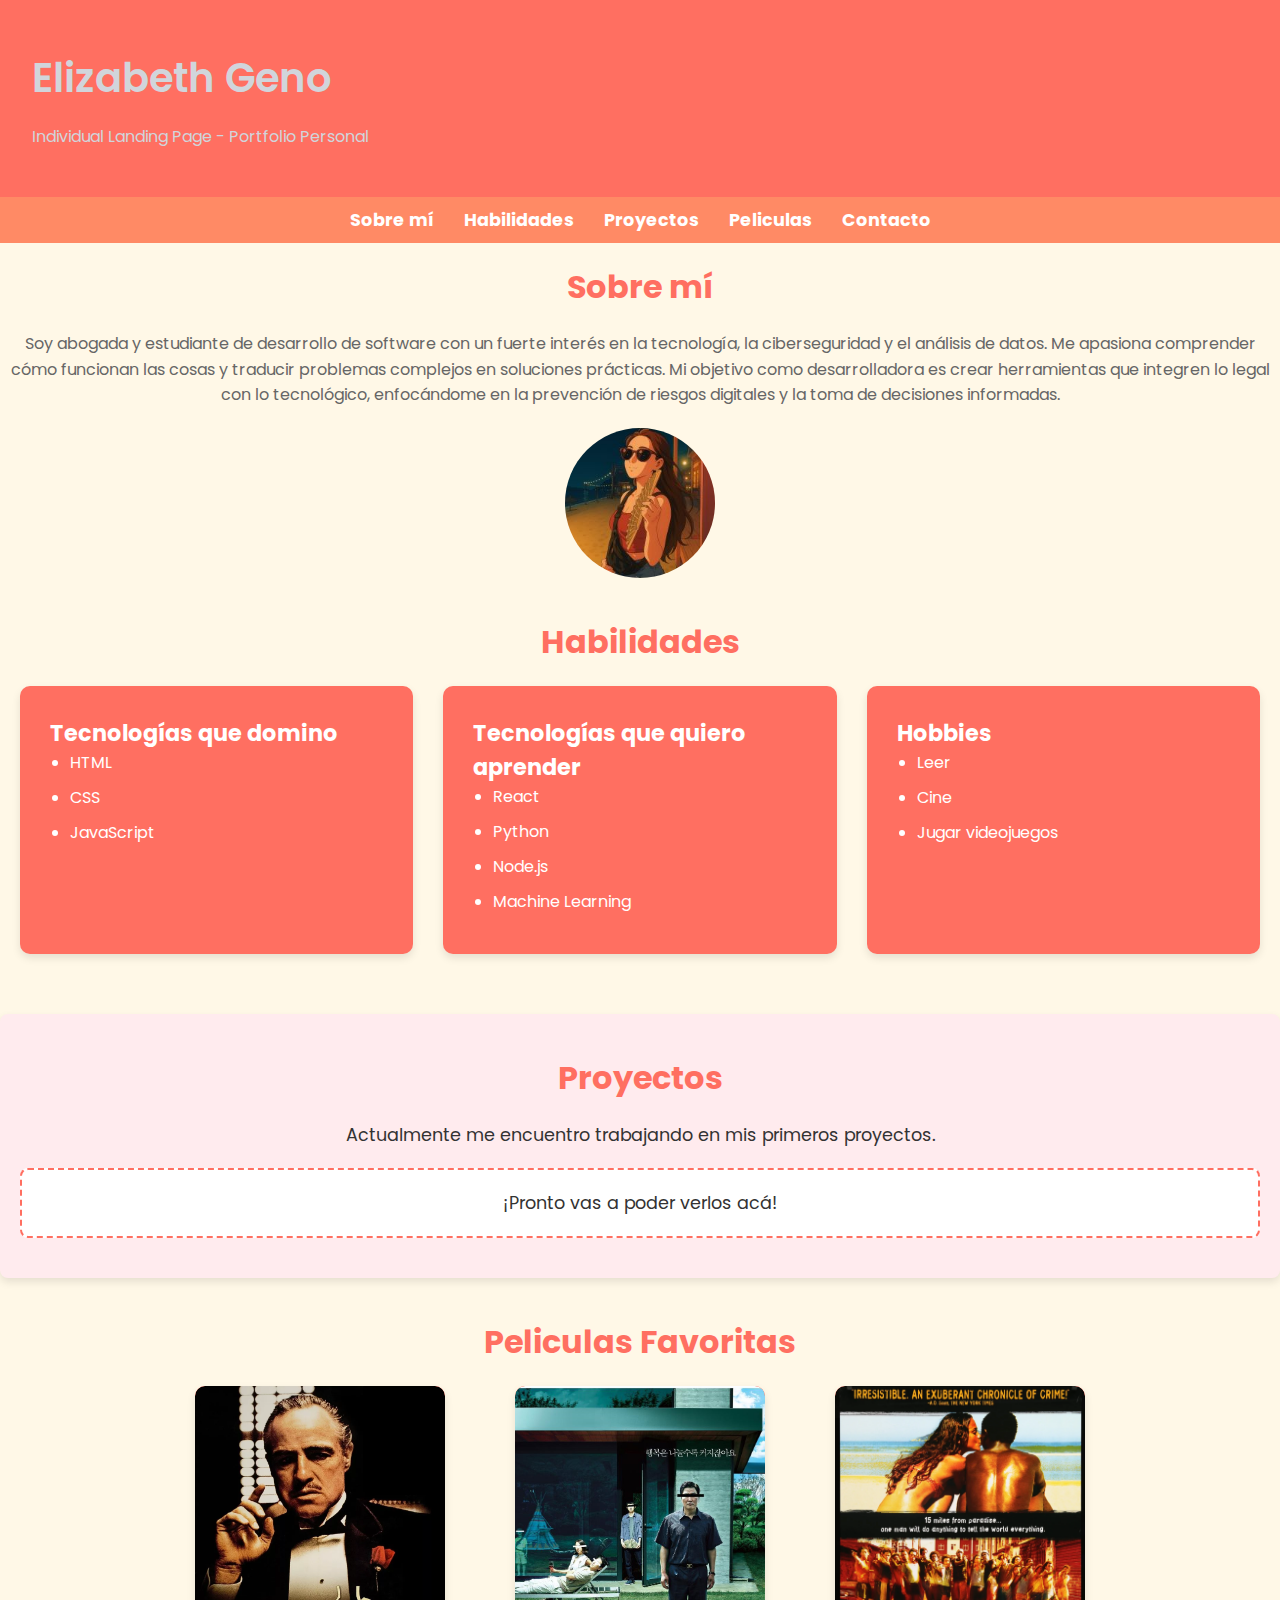
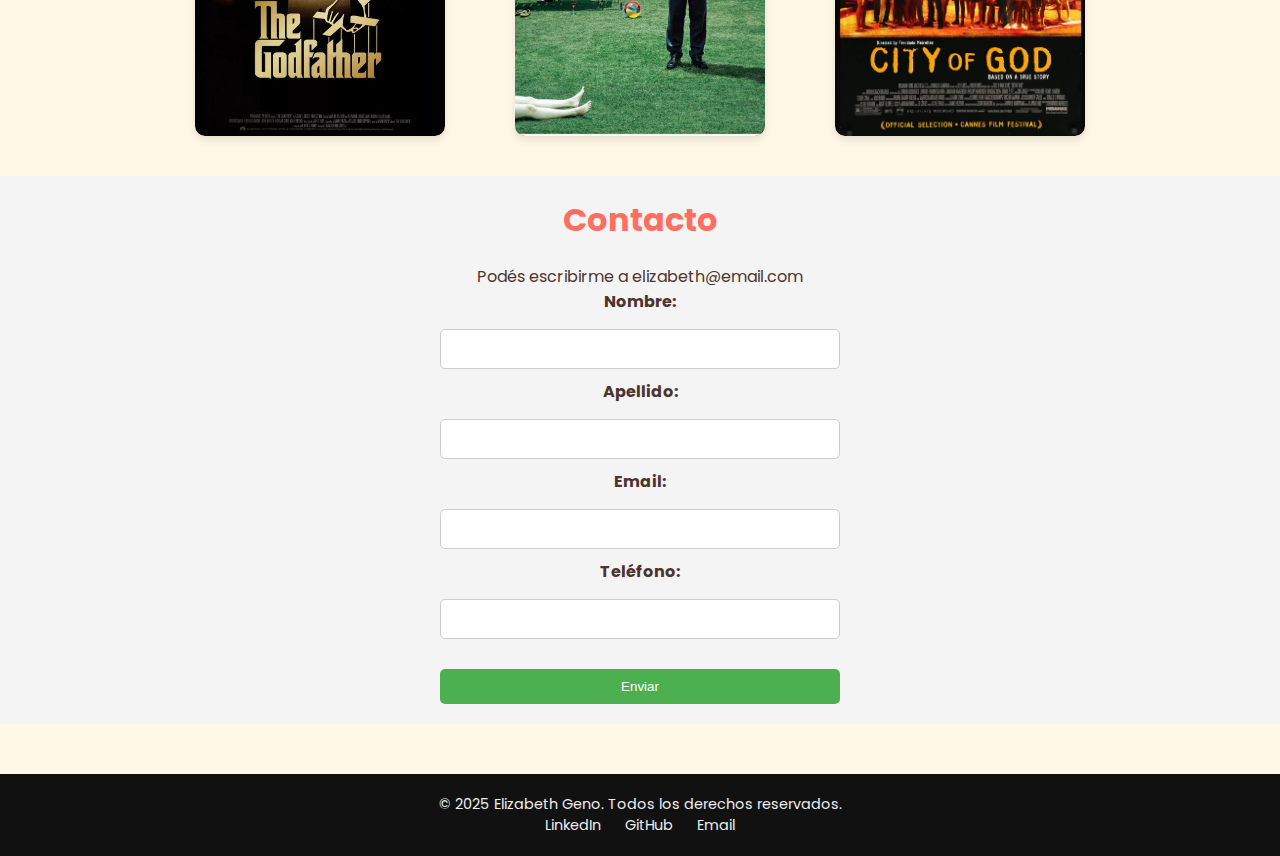
<file: index.html>
<!DOCTYPE html>
<html lang="es">
<head>
    <meta charset="UTF-8">
    <meta name="viewport" content="width=device-width, initial-scale=1.0">
    <title>Mi Portfolio Personal</title>
    <!-- enlace a css -->
     <link rel="stylesheet" href="css/styles.css">
    
    <!-- enlace a GOOGLE FONT -->
    <link href="https://fonts.googleapis.com/css2?family=Poppins:wght@400;600&display=swap" rel="stylesheet">
</head>
<body>
    <!-- 1. Sección de Encabezado -->
  <header class="header">
    <div class="header-content">
    <div class="header-text">
    <h1>Elizabeth Geno</h1> 
    <p> Individual Landing Page - Portfolio Personal </p>
    </div>
    </div>
  </header>

  <!-- 2. Sección de Navegación -->
  <nav>
    <ul class="nav-list">
      <li><a href="#sobre-mi">Sobre mí</a></li>
      <li><a href="#habilidades">Habilidades</a></li>
      <li><a href="#proyectos">Proyectos</a></li>
      <li><a href="#peliculas">Peliculas</a></li>
      <li><a href="#contacto">Contacto</a></li>
    </ul>
  </nav>
  
  <!-- 3. Sección Principal - main -->
  <main>
  <section id="sobre-mi" class="sobre-mi">
    <h2>Sobre mí</h2>
    <p>
      Soy abogada y estudiante de desarrollo de software con un fuerte interés en la tecnología, 
      la ciberseguridad y el análisis de datos. Me apasiona comprender cómo funcionan las cosas 
      y traducir problemas complejos en soluciones prácticas. 
      Mi objetivo como desarrolladora es crear herramientas que integren lo legal 
      con lo tecnológico, enfocándome en la prevención de riesgos digitales y la toma de decisiones informadas.
      </p>
      <img src="IMG/yo-ghibli.jpg" alt="Foto de E.G" class="mi-foto">
  </section>

  <!-- HABILIDADES -->
  <section id="habilidades" class="habilidades">
    <h2>Habilidades</h2>
    <div class="tarjetas">
    
    <div class="tarjeta-ind">
        <h3>Tecnologías que domino</h3>
        <ul>
            <li>HTML</li>
            <li>CSS</li>
            <li>JavaScript</li>
        </ul>
    </div>

    <div class="tarjeta-ind">
        <h3>Tecnologías que quiero aprender</h3>
        <ul>
          <li>React</li>
          <li>Python</li> 
          <li>Node.js</li>
          <li>Machine Learning</li>          
        </ul>
    </div>

    <!-- Hobbies -->
    <div class="tarjeta-ind">
        <h3>Hobbies</h3>
        <ul>
            <li>Leer</li>
            <li>Cine</li>
            <li>Jugar videojuegos</li>
        </ul>
    </div>
  </div>
</section>
<!-- PROYECTOS -->
  <section id="proyectos" class="proyectos">
    <h2>Proyectos</h2>
    <p>Actualmente me encuentro trabajando en mis primeros proyectos. </p>
  <div class="proyecto-placeholder">
      <p>¡Pronto vas a poder verlos acá!</p>
  </div>
  </section>
<!-- PELICULAS -->
  <section id="peliculas" class="peliculas">
    <h2>Peliculas Favoritas</h2>

    <div class="contenedor-peliculas">
    <div class="pelicula-ind">
      <img src="IMG/peliculas/elpadrino.webp" alt="Imagen de la pelicula El Padrino">
      <div class="detalles">
      <h3>The Godfather</h3>
      <p>"El Padrino" (1972), dirigida por Francis Ford Coppola, es considerada una de las mejores películas de la historia por su equilibrio entre 
        profundidad narrativa, dirección precisa y actuaciones sobresalientes. Destaca por su tratamiento del poder, la lealtad y la transformación moral 
        del protagonista. Su influencia en el cine moderno es innegable, marcando un antes y un después en el género de drama criminal.</p>
      </div>
      </div>

    <div class="pelicula-ind">
      <img src="IMG/peliculas/parasite.png" alt="Imagen de la pelicula Parasite">
      <div class="detalles">
      <h3>Parasite</h3>
      <p>"Parasite" (2019), dirigida por Bong Joon-ho, se destaca por su guion sólido, su impecable dirección y su crítica social contundente. 
        Combina humor negro, tensión y drama en una historia que expone las desigualdades de clase con una narrativa visual poderosa. 
        Fue la primera película en lengua no inglesa en ganar el Óscar a Mejor Película, marcando un hito en el cine contemporáneo.</p>
    </div>
    </div>

    <div class="pelicula-ind">
      <img src="IMG/peliculas/cityofgod.webp" alt="Imagen de la pelicula City of God">
      <div class="detalles">
      <h3>City of God</h3>
      <p>"City of God" (2002), dirigida por Fernando Meirelles y Kátia Lund, es un referente del cine contemporáneo 
        por su capacidad para mezclar un enfoque documental con una narración visual dinámica. 
        La película ofrece una mirada profunda y sin filtros sobre la violencia y la pobreza en las favelas de Río de Janeiro, 
        utilizando un guion colaborativo y una dirección innovadora que amplifican su impacto social".</p>
    </div>  
    </div>
  </div>
  </section>

  <!-- CONTACTO -->
  <section id="contacto" class="contacto">
    <h2>Contacto</h2>
    <p>Podés escribirme a elizabeth@email.com</p>
    
    <!-- Formulario de contacto -->
    <form action="#" method="POST" class="form-contacto">
    
    <!-- Campo Nombre -->
    <label for="nombre" class="label">Nombre:</label>
    <input type="text" id="nombre" name="nombre" class="input" required>
    
    <!-- Campo Apellido -->
    <label for="apellido" class="label">Apellido:</label>
    <input type="text" id="apellido" name="apellido" class="input" required>
    
    <!-- Campo Email -->
    <label for="email" class="label">Email:</label>
    <input type="email" id="email" name="email" class="input" required>
    
    <!-- Campo Teléfono -->
    <label for="telefono" class="label">Teléfono:</label>
    <input type="tel" id="telefono" name="telefono" class="input" required>

    <!-- Botón de Enviar -->
    <button type="submit" class="btn-enviar">Enviar</button>
  </form>
  </section>
</main>
</body>

<footer class="footer">
  <p>&copy; 2025 Elizabeth Geno. Todos los derechos reservados.</p>
  <div class="redes-sociales">
    <a href="" target="_blank">LinkedIn</a>
    <a href="https://github.com/LizGeno" target="_blank">GitHub</a>
    <a href="">Email</a>
  </div>

</footer>
</html>
</file>
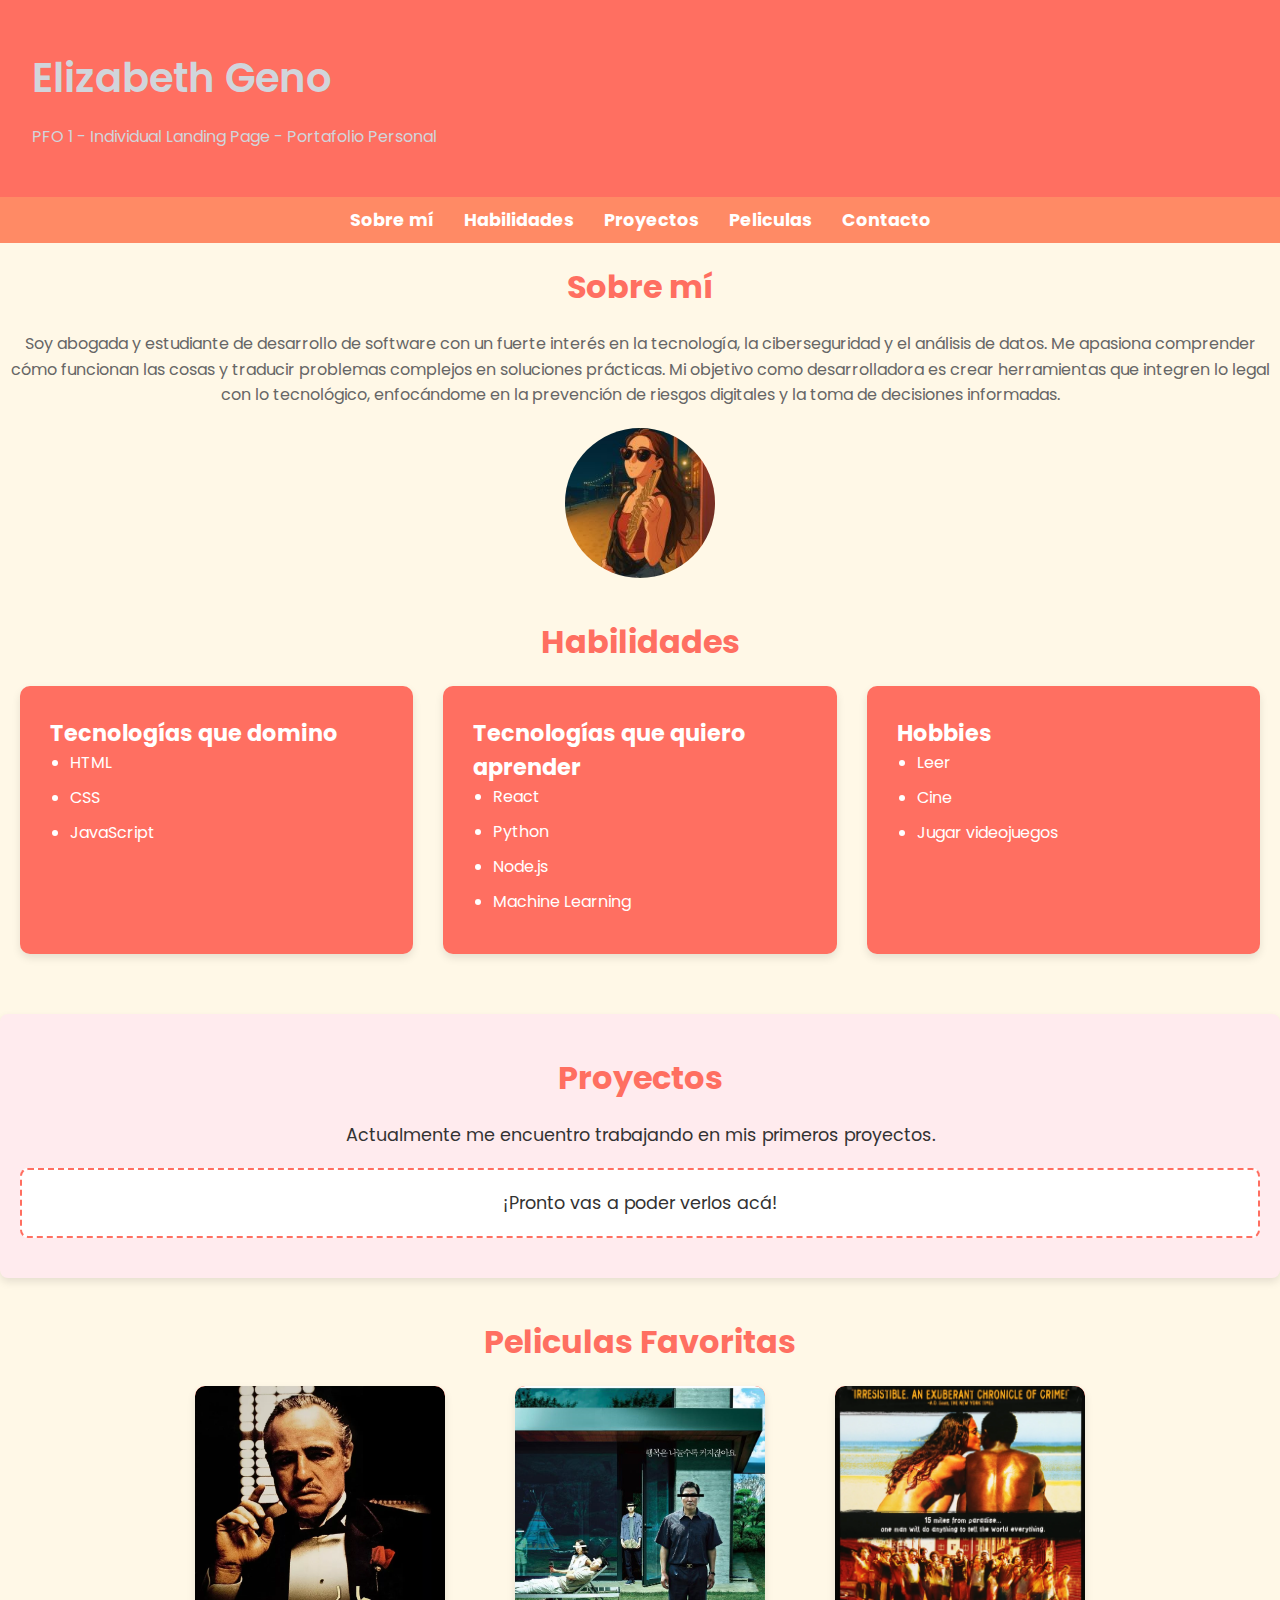
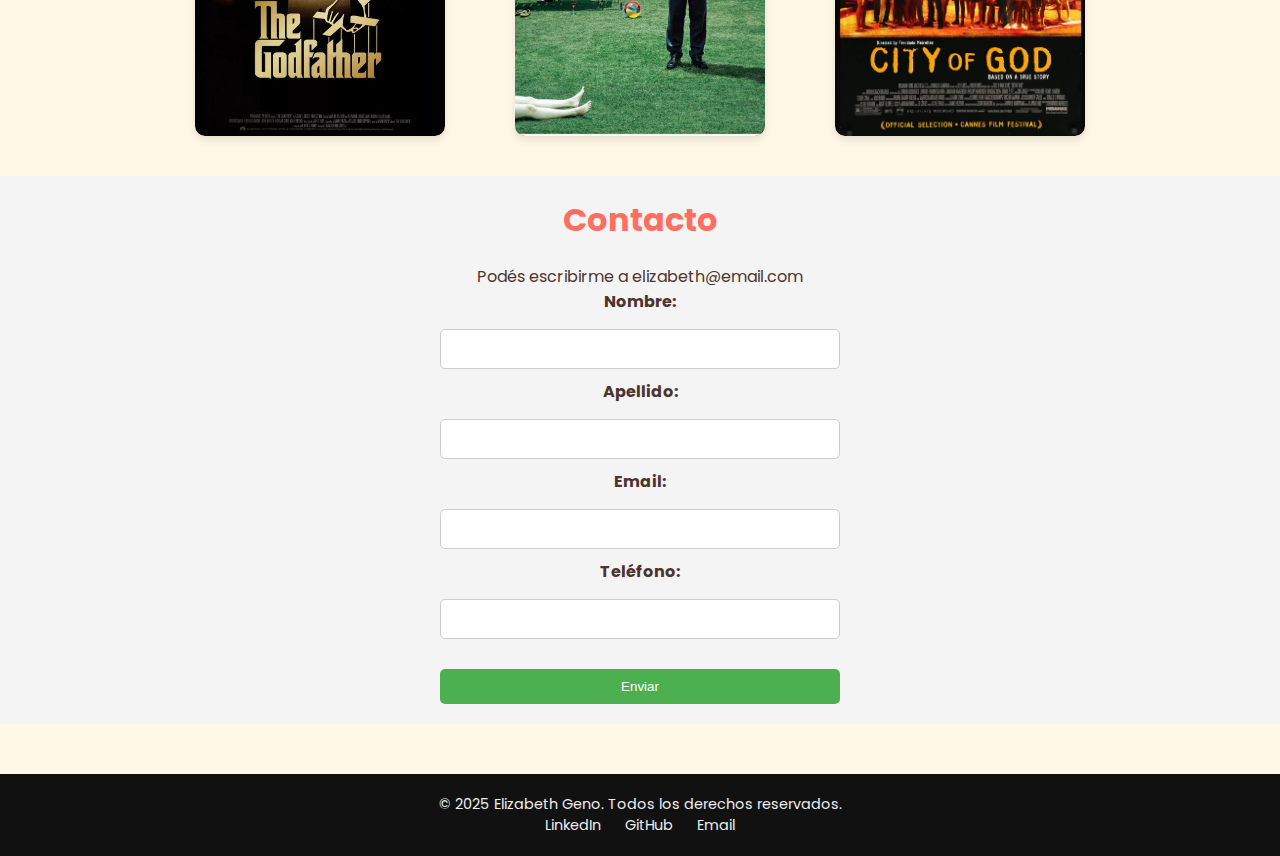
<file: PFO 1/index.html>
<!DOCTYPE html>
<html lang="es">
<head>
    <meta charset="UTF-8">
    <meta name="viewport" content="width=device-width, initial-scale=1.0">
    <title>Mi Portafolio Personal</title>
    <!-- enlace a css -->
     <link rel="stylesheet" href="css/styles.css">
    
    <!-- enlace a GOOGLE FONT -->
    <link href="https://fonts.googleapis.com/css2?family=Poppins:wght@400;600&display=swap" rel="stylesheet">
</head>
<body>
    <!-- 1. Sección de Encabezado -->
  <header class="header">
    <div class="header-content">
    <div class="header-text">
    <h1>Elizabeth Geno</h1> 
    <p>PFO 1 - Individual Landing Page - Portafolio Personal </p>
    </div>
    </div>
  </header>

  <!-- 2. Sección de Navegación -->
  <nav>
    <ul class="nav-list">
      <li><a href="#sobre-mi">Sobre mí</a></li>
      <li><a href="#habilidades">Habilidades</a></li>
      <li><a href="#proyectos">Proyectos</a></li>
      <li><a href="#peliculas">Peliculas</a></li>
      <li><a href="#contacto">Contacto</a></li>
    </ul>
  </nav>
  
  <!-- 3. Sección Principal - main -->
  <main>
  <section id="sobre-mi" class="sobre-mi">
    <h2>Sobre mí</h2>
    <p>
      Soy abogada y estudiante de desarrollo de software con un fuerte interés en la tecnología, 
      la ciberseguridad y el análisis de datos. Me apasiona comprender cómo funcionan las cosas 
      y traducir problemas complejos en soluciones prácticas. 
      Mi objetivo como desarrolladora es crear herramientas que integren lo legal 
      con lo tecnológico, enfocándome en la prevención de riesgos digitales y la toma de decisiones informadas.
      </p>
      <img src="IMG/yo-ghibli.jpg" alt="Foto de E.G" class="mi-foto">
  </section>

  <!-- HABILIDADES -->
  <section id="habilidades" class="habilidades">
    <h2>Habilidades</h2>
    <div class="tarjetas">
    
    <div class="tarjeta-ind">
        <h3>Tecnologías que domino</h3>
        <ul>
            <li>HTML</li>
            <li>CSS</li>
            <li>JavaScript</li>
        </ul>
    </div>

    <div class="tarjeta-ind">
        <h3>Tecnologías que quiero aprender</h3>
        <ul>
          <li>React</li>
          <li>Python</li> 
          <li>Node.js</li>
          <li>Machine Learning</li>          
        </ul>
    </div>

    <!-- Hobbies -->
    <div class="tarjeta-ind">
        <h3>Hobbies</h3>
        <ul>
            <li>Leer</li>
            <li>Cine</li>
            <li>Jugar videojuegos</li>
        </ul>
    </div>
  </div>
</section>
<!-- PROYECTOS -->
  <section id="proyectos" class="proyectos">
    <h2>Proyectos</h2>
    <p>Actualmente me encuentro trabajando en mis primeros proyectos. </p>
  <div class="proyecto-placeholder">
      <p>¡Pronto vas a poder verlos acá!</p>
  </div>
  </section>
<!-- PELICULAS -->
  <section id="peliculas" class="peliculas">
    <h2>Peliculas Favoritas</h2>

    <div class="contenedor-peliculas">
    <div class="pelicula-ind">
      <img src="IMG/peliculas/elpadrino.webp" alt="Imagen de la pelicula El Padrino">
      <div class="detalles">
      <h3>The Godfather</h3>
      <p>"El Padrino" (1972), dirigida por Francis Ford Coppola, es considerada una de las mejores películas de la historia por su equilibrio entre 
        profundidad narrativa, dirección precisa y actuaciones sobresalientes. Destaca por su tratamiento del poder, la lealtad y la transformación moral 
        del protagonista. Su influencia en el cine moderno es innegable, marcando un antes y un después en el género de drama criminal.</p>
      </div>
      </div>

    <div class="pelicula-ind">
      <img src="IMG/peliculas/parasite.png" alt="Imagen de la pelicula Parasite">
      <div class="detalles">
      <h3>Parasite</h3>
      <p>"Parasite" (2019), dirigida por Bong Joon-ho, se destaca por su guion sólido, su impecable dirección y su crítica social contundente. 
        Combina humor negro, tensión y drama en una historia que expone las desigualdades de clase con una narrativa visual poderosa. 
        Fue la primera película en lengua no inglesa en ganar el Óscar a Mejor Película, marcando un hito en el cine contemporáneo.</p>
    </div>
    </div>

    <div class="pelicula-ind">
      <img src="IMG/peliculas/cityofgod.webp" alt="Imagen de la pelicula City of God">
      <div class="detalles">
      <h3>City of God</h3>
      <p>"City of God" (2002), dirigida por Fernando Meirelles y Kátia Lund, es un referente del cine contemporáneo 
        por su capacidad para mezclar un enfoque documental con una narración visual dinámica. 
        La película ofrece una mirada profunda y sin filtros sobre la violencia y la pobreza en las favelas de Río de Janeiro, 
        utilizando un guion colaborativo y una dirección innovadora que amplifican su impacto social".</p>
    </div>  
    </div>
  </div>
  </section>

  <!-- CONTACTO -->
  <section id="contacto" class="contacto">
    <h2>Contacto</h2>
    <p>Podés escribirme a elizabeth@email.com</p>
    
    <!-- Formulario de contacto -->
    <form action="#" method="POST" class="form-contacto">
    
    <!-- Campo Nombre -->
    <label for="nombre" class="label">Nombre:</label>
    <input type="text" id="nombre" name="nombre" class="input" required>
    
    <!-- Campo Apellido -->
    <label for="apellido" class="label">Apellido:</label>
    <input type="text" id="apellido" name="apellido" class="input" required>
    
    <!-- Campo Email -->
    <label for="email" class="label">Email:</label>
    <input type="email" id="email" name="email" class="input" required>
    
    <!-- Campo Teléfono -->
    <label for="telefono" class="label">Teléfono:</label>
    <input type="tel" id="telefono" name="telefono" class="input" required>

    <!-- Botón de Enviar -->
    <button type="submit" class="btn-enviar">Enviar</button>
  </form>
  </section>
</main>
</body>

<footer class="footer">
  <p>&copy; 2025 Elizabeth Geno. Todos los derechos reservados.</p>
  <div class="redes-sociales">
    <a href="" target="_blank">LinkedIn</a>
    <a href="https://github.com/LizGeno" target="_blank">GitHub</a>
    <a href="">Email</a>
  </div>

</footer>
</html>
</file>
<file: css/styles.css>
@import url('https://fonts.googleapis.com/css2?family=Poppins:wght@400;600&display=swap');
* {
    margin: 0;
    padding: 0;
    box-sizing: border-box;
  }
body {
    margin: 0;
    font-family: 'Poppins', sans-serif;
    background-color: #FFF8E7;
    color: #4E342E;
  }
 
  /* seccion principal del Header */
  .header {
    background-color: #FF6F61;
    color: white;
    padding: 3rem 2rem;
    justify-content: center;
    
  }
/* contenido del header */
  .header-content {
    max-width: 1000px;
    width: 100%;
    display: flex;
    flex-direction: row;
    justify-content: space-between;
    align-items: center;
    flex-wrap: wrap;
  }
  /* texto del header */
  .header-text h1 {
    color: #d1d5db;
    font-size: 2.5rem;
    margin: 0;
    font-weight: 600;
  }

  .header-text p {
    margin-top: 1rem;
    font-size: 1rem;
    color: #d1d5db;
  }
  
   /*Nav*/
  nav{
    background-color: #FF8A65; /* Fondo oscuro para la barra */
    padding: 10px 0; /* Espaciado en la parte superior e inferior */
  }
  .nav-list{
    display: flex; /* Flexbox para alinear horizontalmente los elementos */
    justify-content: center; /* Centra los elementos en la barra */
    gap: 30px; /* Espacio entre los enlaces */
    list-style-type: none; /* Quita los puntos de la lista */
    margin: 0; /* Elimina el margen de la lista */
    padding: 0; /* Elimina el padding por defecto */
  }
  .nav-list a {
    color: white; /* Color del texto */
    text-decoration: none; /* Quita el subrayado */
    font-weight: bold;
    font-size: 1.1rem;
    transition: color 0.3s ease; /* Animación suave al pasar el mouse */
  }
  
  .nav-list a:hover {
    color: #FFE082; /* Un tono cálido (amarillo claro) al pasar el mouse */
  }


  /* ########   Main   ##########*/
/*Sobre mi*/
.sobre-mi{
  display: flex;
  flex-direction: column;
  align-items: center;
  gap: 20px;
  margin: 20px 0;
}
.sobre-mi h2{
  font-size: 2rem;
  color: #FF6F61;
  text-align: center;
}
.sobre-mi p{
  font-size: 1rem;
  color: #666;
  text-align: center;
  line-height: 1.6;
}
.mi-foto{
  width: 150px;
  height: 150px;
  border-radius: 50%;
  object-fit: cover;
}

/*--- Habilidades ----*/
.habilidades{
  margin: 40px 0;
  text-align: center;
}
.habilidades h2{
  font-size: 2rem;
  color: #FF6F61;
  text-align: center;
}
.tarjetas{
  display: flex;
  justify-content: space-between; /* Espacio entre las tarjetas */
  gap: 20px; /* Espacio entre tarjetas */
  flex-wrap: wrap; /* Si el espacio es reducido, las tarjetas se envuelven */
  padding: 20px;
}
.tarjeta-ind{
  background-color: #FF6F61;
  color: white; 
  padding: 30px;
  border-radius: 10px; /* Bordes redondeados */
  width: calc(33.33% - 20px); /* Divide el ancho en tres partes iguales restando el gap */
  box-shadow: 0 4px 8px rgba(0, 0, 0, 0.1); /* Sombra suave para profundidad */
  text-align: left; /* Alinear el texto a la izquierda */
  transition: transform 0.3s ease-in-out; /* Efecto al pasar el cursor */

}
.tarjeta-ind:hover {
  transform: scale(1.05); /* Ampliar la tarjeta al pasar el cursor */
}
.tarjeta-ind h3 {
  margin-top: 0;
  font-size: 1.4rem;
  color: #FFF;
}
.tarjeta-ind ul {
  padding-left: 20px; /* Añadir espacio al inicio de la lista */
}

.tarjeta-ind li {
  margin-bottom: 10px;
  font-size: 1rem;
}

/*--- Proyectos ----*/
.proyectos{
  text-align: center;
  padding: 40px 20px;
  background-color: #FFEBEE; 
  border-radius: 8px;
  box-shadow: 0 4px 8px rgba(0, 0, 0, 0.1);
}
.proyectos h2 {
  font-size: 2rem;
  margin-bottom: 20px;
  color: #FF6F61;
}
.proyectos p {
  font-size: 1.1rem;
  color: #333;
}
.proyecto-placeholder{
  margin-top: 20px;
  padding: 20px;
  background-color: #FFF;
  border: 2px dashed #FF6F61; /* estilo punteado */
  border-radius: 8px;
  color: #FF6F61;
  font-size: 1rem;
}

/*--- Peliculas ----*/
.peliculas{
  display: block; /* Cambiar de flex a bloque para que no se vea afectado por las tarjetas */
  text-align: center; /* Centramos el título de la sección */
  padding: 40px 60px; /* Espacio de los bordes */
}
.peliculas h2{
  font-size: 2rem;
  margin-bottom: 20px; /* Espacio entre el título y las tarjetas */
  color: #FF6F61;
}
.contenedor-peliculas {
  display: flex;
  justify-content: center;
  gap: 70px;
  flex-wrap: wrap;
  padding: 0 20px;
}
.pelicula-ind{
  position: relative; /* Necesario para posicionar detalles encima de la tarjeta */
  width: 250px;          /* Ancho fijo para cada tarjeta */
  height: 350px;         /* Alto fijo para toda la tarjeta */
  background-color: #FF6F61;
  border-radius: 10px;
  overflow: hidden;
  box-shadow: 0 4px 8px rgba(0, 0, 0, 0.1);
  transition: transform 0.3s ease-in-out;
}
.pelicula-ind img{
  width: 100%;
  height: 100%;
  transition: opacity 0.3s ease; /* Efecto de desvanecimiento */      
  object-fit: cover;     /* recorta sin deformar */
  border-radius: 10px;   /* opcional */
}
.pelicula-ind .detalles{
  background-color: rgba(0, 0, 0, 0.6);
  position: absolute;
  top: 0;
  left: 0;
  width: 100%;
  height: 100%;
  color: white;
  padding: 16px;
  text-align: left;
  font-size: 13px; 
  opacity: 0;
  transition: opacity 0.3s ease;
  box-sizing: border-box;
  display: flex;
  flex-direction: column;
  justify-content: flex-start;
  gap: 8px; /* Espacio entre elementos */
  overflow: hidden; /* Oculta cualquier desborde pero no muestra scroll */
}
.pelicula-ind .detalles h3 {
  font-size: 1rem;
  margin-bottom: 10px;
}
.pelicula-ind .detalles p {
  font-size: 0.8rem;
  line-height: 1.3;
  margin: 0;
}
.pelicula-ind:hover .detalles {
  opacity: 1; /* Muestra los detalles cuando el ratón pasa sobre la tarjeta */  
}

.pelicula-ind:hover img {
  opacity: 0.3; /* Desvanece la imagen cuando el ratón pasa sobre ella */ 
}

/*--- Contacto----*/
.contacto{
  padding: 20px;
  background-color: #f4f4f4;
  text-align: center;
}
.contacto h2{
  font-size: 2rem;
  margin-bottom: 20px; /* Espacio entre el título y las tarjetas */
  color: #FF6F61;
  font-weight: bold;
}
.form-contacto{
  display: flex;
  flex-direction: column;
  gap: 10px;
  max-width: 400px;
  margin: 0 auto;
}
/* Estilos para las etiquetas de los campos */
.label {
  font-weight: bold;
  margin-bottom: 5px;
}
/* Estilos para los campos de entrada */
.input {
  padding: 10px;
  font-size: 16px;
  border: 1px solid #ccc;
  border-radius: 5px;
}
/* Estilos para el botón de envío */
.btn-enviar {
  background-color: #4CAF50;
  color: white;
  padding: 10px;
  border: none;
  border-radius: 5px;
  cursor: pointer;
  margin-top: 20px;
}
.btn-enviar:hover {
  background-color: #45a049;
}

/* FOOTER */
.footer {
  background-color: #111;
  color: #eee;
  text-align: center;
  padding: 20px;
  font-size: 0.9rem;
  margin-top: 50px;
}

.footer .redes-sociales a {
  margin: 0 10px;
  color: #eee;
  text-decoration: none;
  transition: color 0.3s;
}

.footer .redes-sociales a:hover {
  color: #ffcc00;
}
</file>
<file: PFO 1/css/styles.css>
@import url('https://fonts.googleapis.com/css2?family=Poppins:wght@400;600&display=swap');
* {
    margin: 0;
    padding: 0;
    box-sizing: border-box;
  }
body {
    margin: 0;
    font-family: 'Poppins', sans-serif;
    background-color: #FFF8E7;
    color: #4E342E;
  }
 
  /* seccion principal del Header */
  .header {
    background-color: #FF6F61;
    color: white;
    padding: 3rem 2rem;
    justify-content: center;
    
  }
/* contenido del header */
  .header-content {
    max-width: 1000px;
    width: 100%;
    display: flex;
    flex-direction: row;
    justify-content: space-between;
    align-items: center;
    flex-wrap: wrap;
  }
  /* texto del header */
  .header-text h1 {
    color: #d1d5db;
    font-size: 2.5rem;
    margin: 0;
    font-weight: 600;
  }

  .header-text p {
    margin-top: 1rem;
    font-size: 1rem;
    color: #d1d5db;
  }
  
   /*Nav*/
  nav{
    background-color: #FF8A65; /* Fondo oscuro para la barra */
    padding: 10px 0; /* Espaciado en la parte superior e inferior */
  }
  .nav-list{
    display: flex; /* Flexbox para alinear horizontalmente los elementos */
    justify-content: center; /* Centra los elementos en la barra */
    gap: 30px; /* Espacio entre los enlaces */
    list-style-type: none; /* Quita los puntos de la lista */
    margin: 0; /* Elimina el margen de la lista */
    padding: 0; /* Elimina el padding por defecto */
  }
  .nav-list a {
    color: white; /* Color del texto */
    text-decoration: none; /* Quita el subrayado */
    font-weight: bold;
    font-size: 1.1rem;
    transition: color 0.3s ease; /* Animación suave al pasar el mouse */
  }
  
  .nav-list a:hover {
    color: #FFE082; /* Un tono cálido (amarillo claro) al pasar el mouse */
  }


  /* ########   Main   ##########*/
/*Sobre mi*/
.sobre-mi{
  display: flex;
  flex-direction: column;
  align-items: center;
  gap: 20px;
  margin: 20px 0;
}
.sobre-mi h2{
  font-size: 2rem;
  color: #FF6F61;
  text-align: center;
}
.sobre-mi p{
  font-size: 1rem;
  color: #666;
  text-align: center;
  line-height: 1.6;
}
.mi-foto{
  width: 150px;
  height: 150px;
  border-radius: 50%;
  object-fit: cover;
}

/*--- Habilidades ----*/
.habilidades{
  margin: 40px 0;
  text-align: center;
}
.habilidades h2{
  font-size: 2rem;
  color: #FF6F61;
  text-align: center;
}
.tarjetas{
  display: flex;
  justify-content: space-between; /* Espacio entre las tarjetas */
  gap: 20px; /* Espacio entre tarjetas */
  flex-wrap: wrap; /* Si el espacio es reducido, las tarjetas se envuelven */
  padding: 20px;
}
.tarjeta-ind{
  background-color: #FF6F61;
  color: white; 
  padding: 30px;
  border-radius: 10px; /* Bordes redondeados */
  width: calc(33.33% - 20px); /* Divide el ancho en tres partes iguales restando el gap */
  box-shadow: 0 4px 8px rgba(0, 0, 0, 0.1); /* Sombra suave para profundidad */
  text-align: left; /* Alinear el texto a la izquierda */
  transition: transform 0.3s ease-in-out; /* Efecto al pasar el cursor */

}
.tarjeta-ind:hover {
  transform: scale(1.05); /* Ampliar la tarjeta al pasar el cursor */
}
.tarjeta-ind h3 {
  margin-top: 0;
  font-size: 1.4rem;
  color: #FFF;
}
.tarjeta-ind ul {
  padding-left: 20px; /* Añadir espacio al inicio de la lista */
}

.tarjeta-ind li {
  margin-bottom: 10px;
  font-size: 1rem;
}

/*--- Proyectos ----*/
.proyectos{
  text-align: center;
  padding: 40px 20px;
  background-color: #FFEBEE; 
  border-radius: 8px;
  box-shadow: 0 4px 8px rgba(0, 0, 0, 0.1);
}
.proyectos h2 {
  font-size: 2rem;
  margin-bottom: 20px;
  color: #FF6F61;
}
.proyectos p {
  font-size: 1.1rem;
  color: #333;
}
.proyecto-placeholder{
  margin-top: 20px;
  padding: 20px;
  background-color: #FFF;
  border: 2px dashed #FF6F61; /* estilo punteado */
  border-radius: 8px;
  color: #FF6F61;
  font-size: 1rem;
}

/*--- Peliculas ----*/
.peliculas{
  display: block; /* Cambiar de flex a bloque para que no se vea afectado por las tarjetas */
  text-align: center; /* Centramos el título de la sección */
  padding: 40px 60px; /* Espacio de los bordes */
}
.peliculas h2{
  font-size: 2rem;
  margin-bottom: 20px; /* Espacio entre el título y las tarjetas */
  color: #FF6F61;
}
.contenedor-peliculas {
  display: flex;
  justify-content: center;
  gap: 70px;
  flex-wrap: wrap;
  padding: 0 20px;
}
.pelicula-ind{
  position: relative; /* Necesario para posicionar detalles encima de la tarjeta */
  width: 250px;          /* Ancho fijo para cada tarjeta */
  height: 350px;         /* Alto fijo para toda la tarjeta */
  background-color: #FF6F61;
  border-radius: 10px;
  overflow: hidden;
  box-shadow: 0 4px 8px rgba(0, 0, 0, 0.1);
  transition: transform 0.3s ease-in-out;
}
.pelicula-ind img{
  width: 100%;
  height: 100%;
  transition: opacity 0.3s ease; /* Efecto de desvanecimiento */      
  object-fit: cover;     /* recorta sin deformar */
  border-radius: 10px;   /* opcional */
}
.pelicula-ind .detalles{
  background-color: rgba(0, 0, 0, 0.6);
  position: absolute;
  top: 0;
  left: 0;
  width: 100%;
  height: 100%;
  color: white;
  padding: 16px;
  text-align: left;
  font-size: 13px; 
  opacity: 0;
  transition: opacity 0.3s ease;
  box-sizing: border-box;
  display: flex;
  flex-direction: column;
  justify-content: flex-start;
  gap: 8px; /* Espacio entre elementos */
  overflow: hidden; /* Oculta cualquier desborde pero no muestra scroll */
}
.pelicula-ind .detalles h3 {
  font-size: 1rem;
  margin-bottom: 10px;
}
.pelicula-ind .detalles p {
  font-size: 0.8rem;
  line-height: 1.3;
  margin: 0;
}
.pelicula-ind:hover .detalles {
  opacity: 1; /* Muestra los detalles cuando el ratón pasa sobre la tarjeta */  
}

.pelicula-ind:hover img {
  opacity: 0.3; /* Desvanece la imagen cuando el ratón pasa sobre ella */ 
}

/*--- Contacto----*/
.contacto{
  padding: 20px;
  background-color: #f4f4f4;
  text-align: center;
}
.contacto h2{
  font-size: 2rem;
  margin-bottom: 20px; /* Espacio entre el título y las tarjetas */
  color: #FF6F61;
  font-weight: bold;
}
.form-contacto{
  display: flex;
  flex-direction: column;
  gap: 10px;
  max-width: 400px;
  margin: 0 auto;
}
/* Estilos para las etiquetas de los campos */
.label {
  font-weight: bold;
  margin-bottom: 5px;
}
/* Estilos para los campos de entrada */
.input {
  padding: 10px;
  font-size: 16px;
  border: 1px solid #ccc;
  border-radius: 5px;
}
/* Estilos para el botón de envío */
.btn-enviar {
  background-color: #4CAF50;
  color: white;
  padding: 10px;
  border: none;
  border-radius: 5px;
  cursor: pointer;
  margin-top: 20px;
}
.btn-enviar:hover {
  background-color: #45a049;
}

/* FOOTER */
.footer {
  background-color: #111;
  color: #eee;
  text-align: center;
  padding: 20px;
  font-size: 0.9rem;
  margin-top: 50px;
}

.footer .redes-sociales a {
  margin: 0 10px;
  color: #eee;
  text-decoration: none;
  transition: color 0.3s;
}

.footer .redes-sociales a:hover {
  color: #ffcc00;
}
</file>
